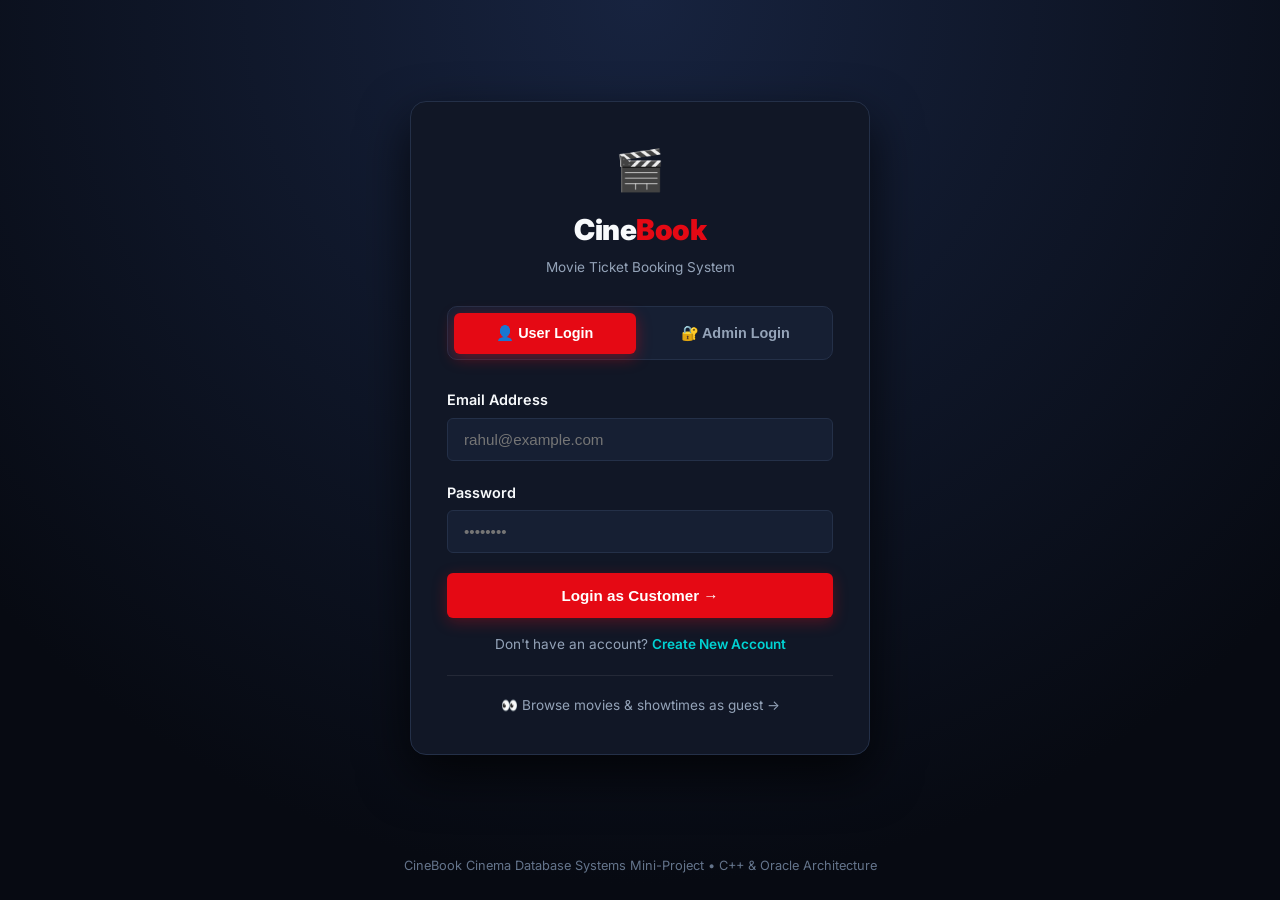
<file: frontend/index.html>
<!DOCTYPE html>
<html lang="en">
<head>
  <meta charset="UTF-8">
  <meta name="viewport" content="width=device-width, initial-scale=1.0">
  <title>CineBook — Movie Ticket Booking System</title>
  <link rel="stylesheet" href="css/style.css">
  <link rel="preconnect" href="https://fonts.googleapis.com">
  <link rel="preconnect" href="https://fonts.gstatic.com" crossorigin>
  <link href="https://fonts.googleapis.com/css2?family=Inter:wght@400;500;600;700;800;900&display=swap" rel="stylesheet">
</head>
<body>

  <!-- Navigation Bar -->
  <nav class="navbar">
    <a href="index.html" class="nav-brand">
      <span class="brand-icon">🎬</span> Cine<span>Book</span>
    </a>
    <ul class="nav-links">
      <li><a href="index.html" class="active">Home</a></li>
      <li><a href="movies.html">Movies</a></li>
      <li><a href="shows.html">Showtimes</a></li>
      <li><a href="my-bookings.html">My Bookings</a></li>
      <li><a href="admin.html" class="admin-link">⚙️ Admin</a></li>
    </ul>
  </nav>

  <!-- Main Container -->
  <main class="main-container">
    
    <!-- Hero Banner -->
    <section class="hero">
      <div class="hero-content">
        <span class="hero-tag">Now Showing in Theatres</span>
        <h1 class="hero-title">Experience Cinema Like Never Before</h1>
        <p class="hero-desc">
          Browse blockbuster movies, explore auditoriums with IMAX & Dolby Atmos, choose your preferred seats, and reserve tickets instantly.
        </p>
        <div class="hero-actions">
          <a href="shows.html" class="btn btn-primary">Book Now</a>
          <a href="movies.html" class="btn btn-secondary">Explore Movies</a>
        </div>
      </div>
    </section>

    <!-- Page Header & Filters -->
    <div class="page-header">
      <div>
        <h2 class="page-title">Featured Movies</h2>
        <p class="page-subtitle">Real-time movie catalog fetched from the database backend</p>
      </div>
      <div>
        <a href="movies.html" class="btn btn-secondary btn-sm">View All Movies →</a>
      </div>
    </div>

    <!-- Filter Bar -->
    <div class="filter-bar">
      <div class="search-box">
        <span class="search-icon">🔍</span>
        <input type="text" id="search-input" class="search-input" placeholder="Search by title, director, or cast...">
      </div>
      <select id="genre-filter" class="select-filter">
        <option value="">All Genres</option>
      </select>
      <select id="lang-filter" class="select-filter">
        <option value="">All Languages</option>
      </select>
    </div>

    <!-- Movies Grid -->
    <div id="movies-container" class="movie-grid">
      <!-- Injected dynamically by movies.js -->
    </div>

  </main>

  <!-- Movie Details Modal -->
  <div id="movie-modal" class="modal-overlay">
    <div class="modal-content">
      <button class="modal-close" onclick="closeModal('movie-modal')">&times;</button>
      <div id="movie-modal-body"></div>
    </div>
  </div>

  <!-- Footer -->
  <footer class="footer">
    <p><strong>CineBook</strong> — Database Systems Design Mini-Project.</p>
    <p style="margin-top: 0.35rem; font-size: 0.8rem; color: var(--text-dim);">
      Developed with C++ Backend & Oracle / Relational Database Architecture.
    </p>
  </footer>

  <script src="js/app.js"></script>
  <script src="js/movies.js"></script>
</body>
</html>
</file>
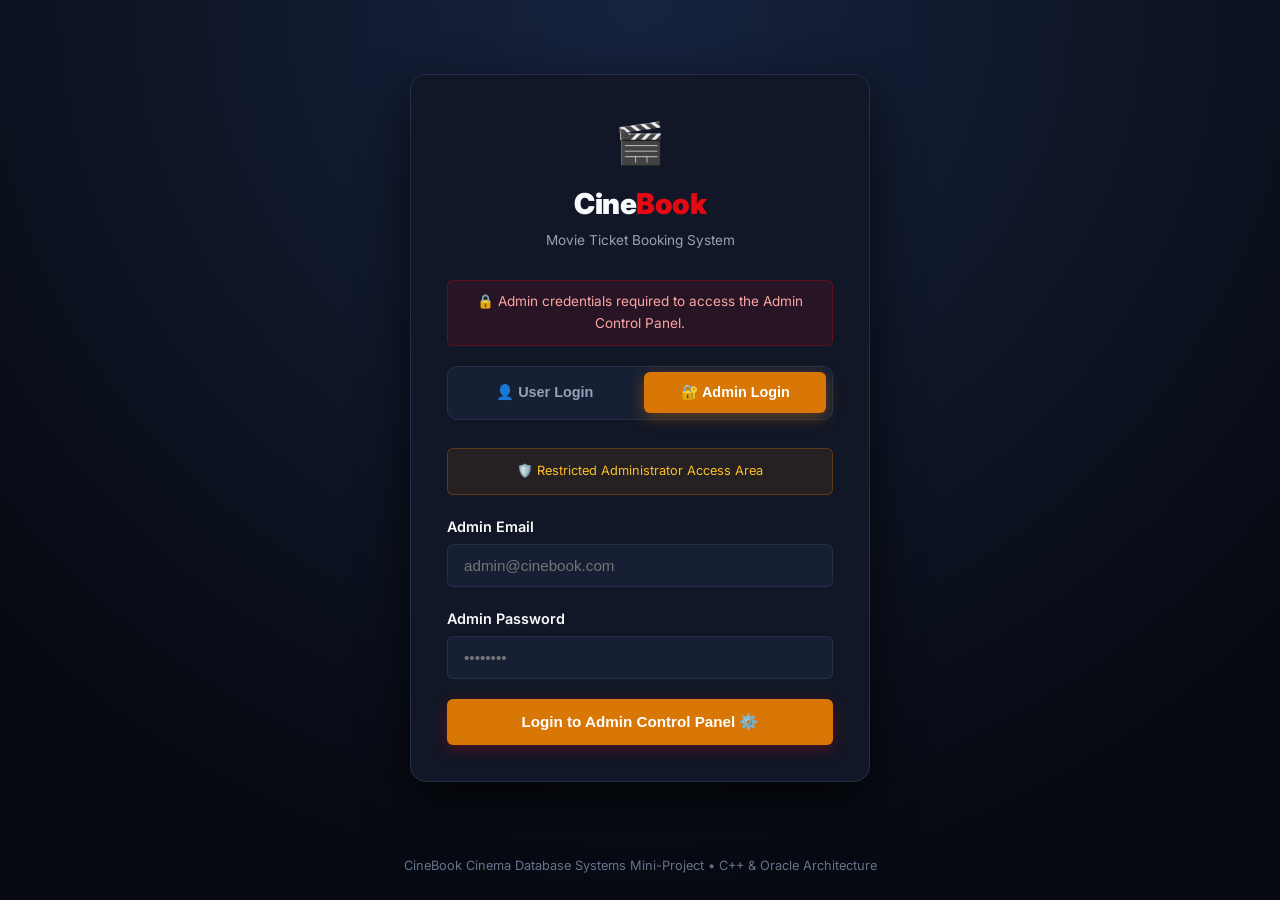
<file: frontend/admin.html>
<!DOCTYPE html>
<html lang="en">
<head>
  <meta charset="UTF-8">
  <meta name="viewport" content="width=device-width, initial-scale=1.0">
  <title>Admin Dashboard — CineBook</title>
  <link rel="stylesheet" href="css/style.css">
  <link rel="preconnect" href="https://fonts.googleapis.com">
  <link rel="preconnect" href="https://fonts.gstatic.com" crossorigin>
  <link href="https://fonts.googleapis.com/css2?family=Inter:wght@400;500;600;700;800;900&display=swap" rel="stylesheet">
  <style>
    .admin-nav-tabs {
      display: flex;
      gap: 0.5rem;
      border-bottom: 1px solid var(--border-color);
      margin-bottom: 2rem;
      overflow-x: auto;
    }
    .tab-btn {
      background: none;
      border: none;
      color: var(--text-muted);
      padding: 0.75rem 1.25rem;
      font-size: 0.95rem;
      font-weight: 600;
      cursor: pointer;
      border-bottom: 3px solid transparent;
      transition: var(--transition);
      white-space: nowrap;
    }
    .tab-btn:hover {
      color: var(--text-main);
    }
    .tab-btn.active {
      color: var(--accent-gold);
      border-bottom-color: var(--accent-gold);
    }
    .stats-grid {
      display: grid;
      grid-template-columns: repeat(auto-fit, minmax(200px, 1fr));
      gap: 1.25rem;
      margin-bottom: 2rem;
    }
    .stat-card {
      background: var(--bg-surface);
      border: 1px solid var(--border-color);
      border-radius: var(--radius-md);
      padding: 1.5rem;
    }
    .stat-val {
      font-size: 2rem;
      font-weight: 900;
      color: var(--accent-gold);
      margin-top: 0.25rem;
    }
    .stat-label {
      font-size: 0.85rem;
      color: var(--text-muted);
      text-transform: uppercase;
      letter-spacing: 0.5px;
    }
  </style>
</head>
<body>

  <!-- Navigation Bar -->
  <nav class="navbar">
    <a href="index.html" class="nav-brand">
      <span class="brand-icon">🎬</span> Cine<span>Book</span>
    </a>
    <ul class="nav-links">
      <li><a href="index.html">Home</a></li>
      <li><a href="movies.html">Movies</a></li>
      <li><a href="shows.html">Showtimes</a></li>
      <li><a href="my-bookings.html">My Bookings</a></li>
      <li><a href="admin.html" class="admin-link active">⚙️ Admin</a></li>
    </ul>
  </nav>

  <!-- Main Container -->
  <main class="main-container">

    <div class="page-header">
      <div>
        <h1 class="page-title">⚙️ Admin Control Panel</h1>
        <p class="page-subtitle">Manage user accounts, movie schedules, cancel bookings, and monitor cinema operations</p>
      </div>
      <div>
        <span style="font-size: 0.85rem; color: #22c55e; background: rgba(34, 197, 94, 0.1); border: 1px solid rgba(34, 197, 94, 0.3); padding: 0.35rem 0.75rem; border-radius: var(--radius-sm);">
          ✓ Authorized as System Administrator
        </span>
      </div>
    </div>

    <!-- Admin Navigation Tabs -->
    <div class="admin-nav-tabs">
      <button id="btn-tab-overview" class="tab-btn active" onclick="switchTab('overview')">📊 Overview</button>
      <button id="btn-tab-users" class="tab-btn" onclick="switchTab('users')">👥 User Accounts</button>
      <button id="btn-tab-movies" class="tab-btn" onclick="switchTab('movies')">🎬 Movies</button>
      <button id="btn-tab-theatres" class="tab-btn" onclick="switchTab('theatres')">🏛️ Theatres & Screens</button>
      <button id="btn-tab-shows" class="tab-btn" onclick="switchTab('shows')">🕒 Showtime Schedule</button>
      <button id="btn-tab-bookings" class="tab-btn" onclick="switchTab('bookings')">🎟️ Customer Bookings</button>
    </div>

    <!-- TAB 1: OVERVIEW -->
    <div id="tab-overview" class="admin-tab-content">
      <div class="stats-grid">
        <div class="stat-card">
          <div class="stat-label">Total Gross Revenue</div>
          <div id="stat-revenue" class="stat-val" style="color: #22c55e;">₹0.00</div>
        </div>
        <div class="stat-card">
          <div class="stat-label">Total Bookings</div>
          <div id="stat-bookings" class="stat-val">0</div>
        </div>
        <div class="stat-card">
          <div class="stat-label">Active Movies</div>
          <div id="stat-movies" class="stat-val">0</div>
        </div>
        <div class="stat-card">
          <div class="stat-label">Scheduled Shows</div>
          <div id="stat-shows" class="stat-val">0</div>
        </div>
        <div class="stat-card">
          <div class="stat-label">Cinemas & Theatres</div>
          <div id="stat-theatres" class="stat-val">0</div>
        </div>
      </div>

      <div class="card">
        <h3 style="margin-bottom: 1rem; font-size: 1.15rem;">📌 Mini-Project Architecture & Operations</h3>
        <p style="color: var(--text-muted); font-size: 0.95rem; line-height: 1.7; margin-bottom: 1rem;">
          Every modification in this admin console directly executes parameterized SQL operations on the database via the C++ backend:
        </p>
        <ul style="color: #cbd5e1; font-size: 0.9rem; margin-left: 1.5rem; line-height: 1.8;">
          <li><strong>Movies:</strong> Supports <code>INSERT</code>, <code>UPDATE</code>, and referential-safe <code>DELETE</code>.</li>
          <li><strong>Theatres & Screens:</strong> Creating a screen automatically generates a 25-seat auditorium grid in <code>SEATS</code>.</li>
          <li><strong>Shows:</strong> Checks for collision conflicts on the screen before performing <code>INSERT INTO SHOWS</code>.</li>
          <li><strong>Bookings:</strong> View live customer orders; canceling a booking invokes an atomic SQL transaction that updates <code>BOOKINGS</code> and releases all junction records in <code>BOOKING_SEATS</code>.</li>
        </ul>
      </div>
    </div>

    <!-- TAB: USER ACCOUNTS -->
    <div id="tab-users" class="admin-tab-content" style="display: none;">
      <div style="display: flex; justify-content: space-between; align-items: center; margin-bottom: 1.5rem;">
        <div>
          <h3>Registered Accounts</h3>
          <p style="color: var(--text-muted); font-size: 0.85rem;">View all user accounts, check their booking history, and manage access.</p>
        </div>
      </div>
      <div class="table-responsive">
        <table class="data-table">
          <thead>
            <tr>
              <th>ID</th>
              <th>Full Name</th>
              <th>Email Address</th>
              <th>Role</th>
              <th>Total Bookings</th>
              <th>Registered On</th>
              <th>Action</th>
            </tr>
          </thead>
          <tbody id="admin-users-tbody"></tbody>
        </table>
      </div>
    </div>

    <!-- TAB 2: MOVIES -->
    <div id="tab-movies" class="admin-tab-content" style="display: none;">
      <div style="display: flex; justify-content: space-between; align-items: center; margin-bottom: 1.5rem;">
        <h3>Movies in Database</h3>
        <button class="btn btn-primary btn-sm" onclick="openModal('modal-add-movie')">+ Add New Movie</button>
      </div>
      <div class="table-responsive">
        <table class="data-table">
          <thead>
            <tr>
              <th>ID</th>
              <th>Title</th>
              <th>Rating & Cert</th>
              <th>Duration</th>
              <th>Release Date</th>
              <th>Actions</th>
            </tr>
          </thead>
          <tbody id="admin-movies-tbody"></tbody>
        </table>
      </div>
    </div>

    <!-- TAB 3: THEATRES & SCREENS -->
    <div id="tab-theatres" class="admin-tab-content" style="display: none;">
      <div style="display: flex; justify-content: space-between; align-items: center; margin-bottom: 1.5rem;">
        <h3>Cinemas & Theatres</h3>
        <div style="display: flex; gap: 0.75rem;">
          <button class="btn btn-secondary btn-sm" onclick="openModal('modal-add-theatre')">+ Add Theatre</button>
          <button class="btn btn-primary btn-sm" onclick="openModal('modal-add-screen')">+ Add Screen</button>
        </div>
      </div>
      <div class="table-responsive" style="margin-bottom: 2rem;">
        <table class="data-table">
          <thead>
            <tr>
              <th>ID</th>
              <th>Theatre Name</th>
              <th>Location</th>
              <th>City</th>
            </tr>
          </thead>
          <tbody id="admin-theatres-tbody"></tbody>
        </table>
      </div>

      <h3 style="margin-bottom: 1rem;">Screens & Auditoriums</h3>
      <div class="table-responsive">
        <table class="data-table">
          <thead>
            <tr>
              <th>Screen ID</th>
              <th>Screen Name</th>
              <th>Theatre & City</th>
              <th>Seating Capacity</th>
            </tr>
          </thead>
          <tbody id="admin-screens-tbody"></tbody>
        </table>
      </div>
    </div>

    <!-- TAB 4: SHOWS -->
    <div id="tab-shows" class="admin-tab-content" style="display: none;">
      <div style="display: flex; justify-content: space-between; align-items: center; margin-bottom: 1.5rem;">
        <h3>Scheduled Shows</h3>
        <button class="btn btn-primary btn-sm" onclick="openModal('modal-add-show')">+ Schedule New Show</button>
      </div>
      <div class="table-responsive">
        <table class="data-table">
          <thead>
            <tr>
              <th>ID</th>
              <th>Movie</th>
              <th>Cinema & Screen</th>
              <th>Schedule</th>
              <th>Booked Seats</th>
              <th>Actions</th>
            </tr>
          </thead>
          <tbody id="admin-shows-tbody"></tbody>
        </table>
      </div>
    </div>

    <!-- TAB 5: BOOKINGS -->
    <div id="tab-bookings" class="admin-tab-content" style="display: none;">
      <div style="display: flex; justify-content: space-between; align-items: center; margin-bottom: 1.5rem;">
        <h3>All Customer Bookings</h3>
      </div>
      <div class="table-responsive">
        <table class="data-table">
          <thead>
            <tr>
              <th>Reference</th>
              <th>Customer</th>
              <th>Movie</th>
              <th>Cinema</th>
              <th>Schedule</th>
              <th>Amount</th>
              <th>Status</th>
              <th>Action</th>
            </tr>
          </thead>
          <tbody id="admin-bookings-tbody"></tbody>
        </table>
      </div>
    </div>

  </main>

  <!-- MODAL: ADD MOVIE -->
  <div id="modal-add-movie" class="modal-overlay">
    <div class="modal-content">
      <button class="modal-close" onclick="closeModal('modal-add-movie')">&times;</button>
      <h3 style="margin-bottom: 1.5rem;">Add New Movie to Database</h3>
      <form id="add-movie-form">
        <div class="form-group">
          <label class="form-label" for="movie-title">Title *</label>
          <input type="text" id="movie-title" class="form-control" required placeholder="e.g. Gladiator II">
        </div>
        <div class="form-row">
          <div class="form-group">
            <label class="form-label" for="movie-genre">Genre</label>
            <input type="text" id="movie-genre" class="form-control" placeholder="Action" required>
          </div>
          <div class="form-group">
            <label class="form-label" for="movie-lang">Language</label>
            <input type="text" id="movie-lang" class="form-control" placeholder="English" required>
          </div>
        </div>
        <div class="form-row">
          <div class="form-group">
            <label class="form-label" for="movie-duration">Duration (mins)</label>
            <input type="number" id="movie-duration" class="form-control" value="145" required>
          </div>
          <div class="form-group">
            <label class="form-label" for="movie-release">Release Date</label>
            <input type="date" id="movie-release" class="form-control" value="2026-05-15" required>
          </div>
        </div>
        <div class="form-row">
          <div class="form-group">
            <label class="form-label" for="movie-cert">Certificate</label>
            <select id="movie-cert" class="form-control">
              <option value="U">U (Universal)</option>
              <option value="UA" selected>UA (Parental Guidance)</option>
              <option value="A">A (Adults Only)</option>
            </select>
          </div>
          <div class="form-group">
            <label class="form-label" for="movie-rating">Rating (0-10)</label>
            <input type="number" step="0.1" id="movie-rating" class="form-control" value="8.0" min="0" max="10">
          </div>
        </div>
        <div class="form-group">
          <label class="form-label" for="movie-director">Director</label>
          <input type="text" id="movie-director" class="form-control" placeholder="Ridley Scott">
        </div>
        <div class="form-group">
          <label class="form-label" for="movie-cast">Cast Details</label>
          <input type="text" id="movie-cast" class="form-control" placeholder="Paul Mescal, Pedro Pascal, Denzel Washington">
        </div>
        <div class="form-group">
          <label class="form-label" for="movie-poster">Poster URL</label>
          <input type="url" id="movie-poster" class="form-control" value="https://images.unsplash.com/photo-1534447677768-be436bb09401?w=600">
        </div>
        <div class="form-group">
          <label class="form-label" for="movie-desc">Description</label>
          <textarea id="movie-desc" class="form-control" placeholder="Enter movie synopsis..."></textarea>
        </div>
        <div style="display: flex; justify-content: flex-end; gap: 1rem; margin-top: 1.5rem;">
          <button type="button" class="btn btn-secondary" onclick="closeModal('modal-add-movie')">Cancel</button>
          <button type="submit" class="btn btn-primary">Save Movie</button>
        </div>
      </form>
    </div>
  </div>

  <!-- MODAL: ADD THEATRE -->
  <div id="modal-add-theatre" class="modal-overlay">
    <div class="modal-content">
      <button class="modal-close" onclick="closeModal('modal-add-theatre')">&times;</button>
      <h3 style="margin-bottom: 1.5rem;">Add Theatre Location</h3>
      <form id="add-theatre-form">
        <div class="form-group">
          <label class="form-label" for="theatre-name">Theatre Name *</label>
          <input type="text" id="theatre-name" class="form-control" required placeholder="e.g. Cinepolis Nexus Mall">
        </div>
        <div class="form-group">
          <label class="form-label" for="theatre-location">Location / Area</label>
          <input type="text" id="theatre-location" class="form-control" placeholder="Whitefield">
        </div>
        <div class="form-group">
          <label class="form-label" for="theatre-city">City *</label>
          <input type="text" id="theatre-city" class="form-control" required placeholder="Bengaluru">
        </div>
        <div style="display: flex; justify-content: flex-end; gap: 1rem; margin-top: 1.5rem;">
          <button type="button" class="btn btn-secondary" onclick="closeModal('modal-add-theatre')">Cancel</button>
          <button type="submit" class="btn btn-primary">Save Theatre</button>
        </div>
      </form>
    </div>
  </div>

  <!-- MODAL: ADD SCREEN -->
  <div id="modal-add-screen" class="modal-overlay">
    <div class="modal-content">
      <button class="modal-close" onclick="closeModal('modal-add-screen')">&times;</button>
      <h3 style="margin-bottom: 1.5rem;">Add Screen to Theatre</h3>
      <form id="add-screen-form">
        <div class="form-group">
          <label class="form-label" for="screen-theatre-select">Select Theatre *</label>
          <select id="screen-theatre-select" class="form-control" required></select>
        </div>
        <div class="form-group">
          <label class="form-label" for="screen-name">Screen Name *</label>
          <input type="text" id="screen-name" class="form-control" required placeholder="e.g. Screen 4 (4DX)">
        </div>
        <div class="form-group">
          <label class="form-label" for="screen-seats">Total Seats</label>
          <input type="number" id="screen-seats" class="form-control" value="25" min="1" max="50">
          <small style="color: var(--text-dim); display: block; margin-top: 0.25rem;">
            Standard 25 seats (Rows A to E) with pricing will be automatically generated.
          </small>
        </div>
        <div style="display: flex; justify-content: flex-end; gap: 1rem; margin-top: 1.5rem;">
          <button type="button" class="btn btn-secondary" onclick="closeModal('modal-add-screen')">Cancel</button>
          <button type="submit" class="btn btn-primary">Save Screen</button>
        </div>
      </form>
    </div>
  </div>

  <!-- MODAL: ADD SHOW -->
  <div id="modal-add-show" class="modal-overlay">
    <div class="modal-content">
      <button class="modal-close" onclick="closeModal('modal-add-show')">&times;</button>
      <h3 style="margin-bottom: 1.5rem;">Schedule Showtime</h3>
      <form id="add-show-form">
        <div class="form-group">
          <label class="form-label" for="show-movie-select">Select Movie *</label>
          <select id="show-movie-select" class="form-control" required></select>
        </div>
        <div class="form-group">
          <label class="form-label" for="show-screen-select">Select Screen / Theatre *</label>
          <select id="show-screen-select" class="form-control" required></select>
        </div>
        <div class="form-row">
          <div class="form-group">
            <label class="form-label" for="show-date-input">Show Date *</label>
            <input type="date" id="show-date-input" class="form-control" required>
          </div>
          <div class="form-group">
            <label class="form-label" for="show-time-input">Show Time (HH:MM) *</label>
            <input type="text" id="show-time-input" class="form-control" placeholder="e.g. 19:30" required>
          </div>
        </div>
        <div style="display: flex; justify-content: flex-end; gap: 1rem; margin-top: 1.5rem;">
          <button type="button" class="btn btn-secondary" onclick="closeModal('modal-add-show')">Cancel</button>
          <button type="submit" class="btn btn-primary">Schedule Show</button>
        </div>
      </form>
    </div>
  </div>

  <!-- Footer -->
  <footer class="footer">
    <p><strong>CineBook</strong> — Database Systems Design Mini-Project.</p>
    <p style="margin-top: 0.35rem; font-size: 0.8rem; color: var(--text-dim);">
      C++ Backend • Oracle SQL Architecture
    </p>
  </footer>

  <script src="js/app.js"></script>
  <script src="js/admin.js"></script>
</body>
</html>
</file>
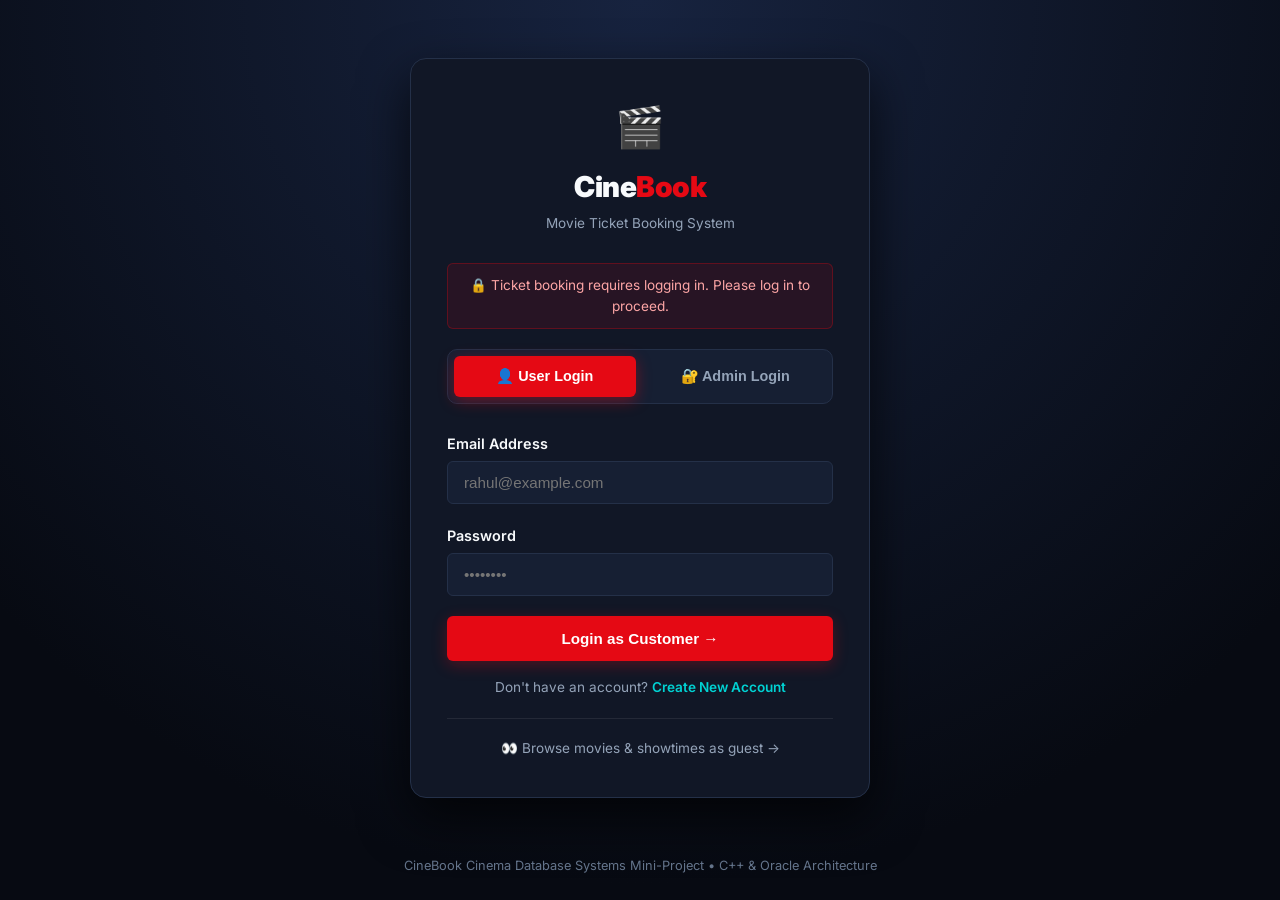
<file: frontend/booking.html>
<!DOCTYPE html>
<html lang="en">
<head>
  <meta charset="UTF-8">
  <meta name="viewport" content="width=device-width, initial-scale=1.0">
  <title>Booking & Payment — CineBook</title>
  <link rel="stylesheet" href="css/style.css">
  <link rel="preconnect" href="https://fonts.googleapis.com">
  <link rel="preconnect" href="https://fonts.gstatic.com" crossorigin>
  <link href="https://fonts.googleapis.com/css2?family=Inter:wght@400;500;600;700;800;900&display=swap" rel="stylesheet">
</head>
<body>

  <!-- Navigation Bar -->
  <nav class="navbar">
    <a href="index.html" class="nav-brand">
      <span class="brand-icon">🎬</span> Cine<span>Book</span>
    </a>
    <ul class="nav-links">
      <li><a href="index.html">Home</a></li>
      <li><a href="movies.html">Movies</a></li>
      <li><a href="shows.html">Showtimes</a></li>
      <li><a href="my-bookings.html">My Bookings</a></li>
      <li><a href="admin.html" class="admin-link">⚙️ Admin</a></li>
    </ul>
  </nav>

  <!-- Main Container -->
  <main class="main-container">

    <!-- Active Checkout Section -->
    <div id="checkout-section">
      <div class="page-header">
        <div>
          <h1 class="page-title">💳 Complete Your Reservation</h1>
          <p class="page-subtitle">Enter customer details and confirm booking with simulated instant payment</p>
        </div>
      </div>

      <div style="display: grid; grid-template-columns: repeat(auto-fit, minmax(320px, 1fr)); gap: 2rem;">
        
        <!-- Left: Customer Form & Payment -->
        <div>
          <div class="card">
            <h3 style="margin-bottom: 1.25rem; font-size: 1.2rem;">👤 Customer Information</h3>
            <form id="booking-form">
              <div class="form-group">
                <label class="form-label" for="cust-name">Full Name *</label>
                <input type="text" id="cust-name" class="form-control" placeholder="e.g. Srijith S D" required>
              </div>

              <div class="form-row">
                <div class="form-group">
                  <label class="form-label" for="cust-email">Email Address *</label>
                  <input type="email" id="cust-email" class="form-control" placeholder="srijith@example.com" required>
                </div>
                <div class="form-group">
                  <label class="form-label" for="cust-phone">Mobile Number</label>
                  <input type="tel" id="cust-phone" class="form-control" placeholder="+91 98765 43210">
                </div>
              </div>

              <!-- Payment Simulation Notice -->
              <div style="background: rgba(245, 197, 24, 0.1); border: 1px solid rgba(245, 197, 24, 0.3); border-radius: var(--radius-sm); padding: 1rem; margin: 1.5rem 0;">
                <div style="display: flex; gap: 0.6rem; align-items: flex-start;">
                  <span style="font-size: 1.2rem;">⚡</span>
                  <div>
                    <strong style="color: var(--accent-gold); font-size: 0.9rem;">College Demonstration Mode:</strong>
                    <p style="font-size: 0.85rem; color: #cbd5e1; margin-top: 0.2rem;">
                      No real card or bank details required. The C++ backend simulates instantaneous gateway approval, saves the transaction, and marks payment as <strong>SUCCESS</strong>.
                    </p>
                  </div>
                </div>
              </div>

              <!-- Payment Methods Visual -->
              <div class="form-group">
                <label class="form-label">Simulated Payment Method</label>
                <div style="display: flex; gap: 0.75rem; flex-wrap: wrap;">
                  <label style="background: var(--bg-card); border: 1px solid var(--accent-red); padding: 0.65rem 1rem; border-radius: var(--radius-sm); font-size: 0.85rem; cursor: pointer; display: flex; align-items: center; gap: 0.5rem;">
                    <input type="radio" name="pay_mode" checked> UPI / QR (Instant)
                  </label>
                  <label style="background: var(--bg-card); border: 1px solid var(--border-color); padding: 0.65rem 1rem; border-radius: var(--radius-sm); font-size: 0.85rem; cursor: pointer; display: flex; align-items: center; gap: 0.5rem;">
                    <input type="radio" name="pay_mode"> Credit/Debit Card
                  </label>
                  <label style="background: var(--bg-card); border: 1px solid var(--border-color); padding: 0.65rem 1rem; border-radius: var(--radius-sm); font-size: 0.85rem; cursor: pointer; display: flex; align-items: center; gap: 0.5rem;">
                    <input type="radio" name="pay_mode"> Net Banking
                  </label>
                </div>
              </div>

              <div style="margin-top: 1.5rem;">
                <button type="submit" id="pay-btn" class="btn btn-primary btn-block" style="padding: 0.9rem;">
                  Confirm Booking & Simulate Payment
                </button>
              </div>
            </form>
          </div>
        </div>

        <!-- Right: Order Summary -->
        <div>
          <div class="card">
            <h3 style="margin-bottom: 1.25rem; font-size: 1.2rem;">🎟️ Order Summary</h3>
            <div id="order-summary-content">
              <!-- Injected by booking.js -->
            </div>
            <div style="font-size: 0.8rem; color: var(--text-dim); text-align: center;">
              Tickets are permanently recorded into the database upon confirmation.
            </div>
          </div>
        </div>

      </div>
    </div>

    <!-- Confirmation Section (Revealed after payment) -->
    <div id="success-section" style="display: none;">
      <!-- Injected by booking.js -->
    </div>

  </main>

  <!-- Footer -->
  <footer class="footer">
    <p><strong>CineBook</strong> — Database Systems Design Mini-Project.</p>
    <p style="margin-top: 0.35rem; font-size: 0.8rem; color: var(--text-dim);">
      C++ Backend • Oracle SQL Architecture
    </p>
  </footer>

  <script src="js/app.js"></script>
  <script src="js/booking.js"></script>
</body>
</html>
</file>
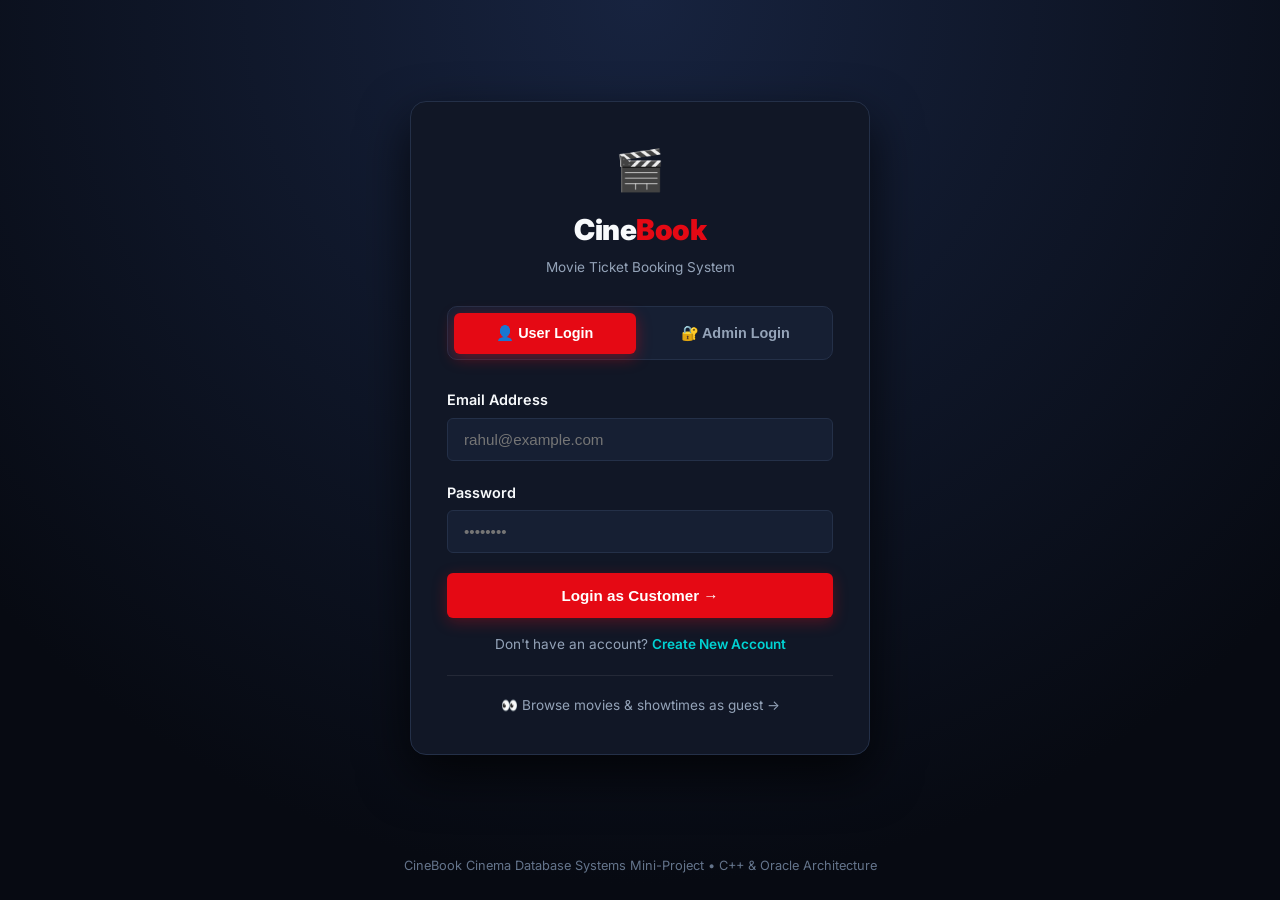
<file: frontend/login.html>
<!DOCTYPE html>
<html lang="en">
<head>
  <meta charset="UTF-8">
  <meta name="viewport" content="width=device-width, initial-scale=1.0">
  <title>Login & Access Portal — CineBook</title>
  <link rel="stylesheet" href="css/style.css">
  <link rel="preconnect" href="https://fonts.googleapis.com">
  <link rel="preconnect" href="https://fonts.gstatic.com" crossorigin>
  <link href="https://fonts.googleapis.com/css2?family=Inter:wght@400;500;600;700;800;900&display=swap" rel="stylesheet">
  <style>
    body {
      background: radial-gradient(circle at top center, #17233f 0%, #070a12 80%);
      min-height: 100vh;
      display: flex;
      flex-direction: column;
      justify-content: center;
      align-items: center;
      padding: 1.5rem;
    }
    .portal-box {
      width: 100%;
      max-width: 460px;
      background: var(--bg-surface);
      border: 1px solid var(--border-color);
      border-radius: var(--radius-lg);
      box-shadow: 0 20px 50px rgba(0, 0, 0, 0.7);
      padding: 2.25rem;
      margin: auto;
    }
    .portal-logo {
      text-align: center;
      margin-bottom: 1.75rem;
    }
    .portal-logo .brand-icon {
      font-size: 2.5rem;
      display: block;
      margin-bottom: 0.35rem;
    }
    .portal-logo h1 {
      font-size: 1.8rem;
      font-weight: 900;
      letter-spacing: -0.5px;
    }
    .portal-logo h1 span {
      color: var(--accent-red);
    }
    .portal-logo p {
      color: var(--text-muted);
      font-size: 0.85rem;
      margin-top: 0.2rem;
    }
    .role-toggle {
      display: grid;
      grid-template-columns: 1fr 1fr;
      gap: 0.5rem;
      background: var(--bg-card);
      padding: 0.35rem;
      border-radius: var(--radius-md);
      margin-bottom: 1.75rem;
      border: 1px solid var(--border-color);
    }
    .role-btn {
      background: none;
      border: none;
      color: var(--text-muted);
      padding: 0.75rem 0.5rem;
      border-radius: var(--radius-sm);
      font-weight: 700;
      font-size: 0.9rem;
      cursor: pointer;
      transition: var(--transition);
      display: flex;
      align-items: center;
      justify-content: center;
      gap: 0.4rem;
    }
    .role-btn.active {
      background: var(--accent-red);
      color: white;
      box-shadow: 0 4px 15px rgba(229, 9, 20, 0.4);
    }
    .role-btn.admin-active {
      background: #d97706 !important;
      color: white !important;
      box-shadow: 0 4px 15px rgba(217, 119, 6, 0.4) !important;
    }
    .quick-box {
      margin-top: 1.5rem;
      padding-top: 1.25rem;
      border-top: 1px solid var(--border-light);
    }
    .quick-title {
      font-size: 0.75rem;
      text-transform: uppercase;
      letter-spacing: 0.5px;
      color: var(--text-dim);
      margin-bottom: 0.65rem;
      text-align: center;
    }
    .quick-btn {
      width: 100%;
      background: rgba(255, 255, 255, 0.04);
      border: 1px dashed var(--border-color);
      color: var(--text-main);
      padding: 0.6rem;
      border-radius: var(--radius-sm);
      font-size: 0.8rem;
      cursor: pointer;
      margin-bottom: 0.5rem;
      transition: var(--transition);
      text-align: left;
      display: flex;
      justify-content: space-between;
      align-items: center;
    }
    .quick-btn:hover {
      background: rgba(255, 255, 255, 0.09);
      border-color: var(--text-dim);
    }
    .notice-bar {
      background: rgba(229, 9, 20, 0.1);
      border: 1px solid rgba(229, 9, 20, 0.3);
      border-radius: var(--radius-sm);
      padding: 0.65rem 0.85rem;
      font-size: 0.85rem;
      color: #fca5a5;
      margin-bottom: 1.25rem;
      display: none;
      text-align: center;
    }
  </style>
</head>
<body>

  <div class="portal-box">
    
    <!-- CineBook Logo -->
    <div class="portal-logo">
      <span class="brand-icon">🎬</span>
      <h1>Cine<span>Book</span></h1>
      <p>Movie Ticket Booking System</p>
    </div>

    <!-- Alert / Notice Bar (If redirected) -->
    <div id="portal-notice" class="notice-bar"></div>

    <!-- Role Switch Toggle -->
    <div class="role-toggle">
      <button id="btn-user-mode" class="role-btn active" onclick="setLoginMode('user')">
        👤 User Login
      </button>
      <button id="btn-admin-mode" class="role-btn" onclick="setLoginMode('admin')">
        🔐 Admin Login
      </button>
    </div>

    <!-- USER FORM SECTION -->
    <div id="section-user">
      
      <!-- Login Form -->
      <form id="form-user-login">
        <div class="form-group">
          <label class="form-label" for="user-email">Email Address</label>
          <input type="email" id="user-email" class="form-control" placeholder="rahul@example.com" required>
        </div>
        <div class="form-group">
          <label class="form-label" for="user-password">Password</label>
          <input type="password" id="user-password" class="form-control" placeholder="••••••••" required>
        </div>
        <button type="submit" id="btn-submit-user" class="btn btn-primary btn-block" style="padding: 0.85rem;">
          Login as Customer →
        </button>
      </form>

      <!-- Toggle to Sign Up -->
      <div style="text-align: center; margin-top: 1rem; font-size: 0.85rem; color: var(--text-muted);">
        Don't have an account? 
        <a href="javascript:void(0)" onclick="toggleSignUp(true)" style="color: var(--accent-cyan); font-weight: 600; text-decoration: none;">
          Create New Account
        </a>
      </div>

      <!-- Sign Up Form (Hidden by default) -->
      <form id="form-user-register" style="display: none; margin-top: 1rem;">
        <div class="form-group">
          <label class="form-label" for="reg-name">Full Name</label>
          <input type="text" id="reg-name" class="form-control" placeholder="e.g. Srijith S D" required>
        </div>
        <div class="form-group">
          <label class="form-label" for="reg-email">Email Address</label>
          <input type="email" id="reg-email" class="form-control" placeholder="srijith@example.com" required>
        </div>
        <div class="form-group">
          <label class="form-label" for="reg-password">Password (min 4 characters)</label>
          <input type="password" id="reg-password" class="form-control" placeholder="••••••••" required minlength="4">
        </div>
        <button type="submit" id="btn-submit-reg" class="btn btn-primary btn-block" style="padding: 0.85rem; background: #0284c7;">
          Sign Up & Start Booking →
        </button>
        <div style="text-align: center; margin-top: 0.75rem; font-size: 0.85rem;">
          <a href="javascript:void(0)" onclick="toggleSignUp(false)" style="color: var(--text-muted); text-decoration: none;">
            ← Back to Customer Login
          </a>
        </div>
      </form>

      <!-- Guest Browse Option -->
      <div style="text-align: center; margin-top: 1.25rem; padding-top: 1rem; border-top: 1px solid var(--border-light);">
        <a href="index.html" onclick="sessionStorage.setItem('cinebook_guest_browse', '1')" style="color: var(--text-muted); font-size: 0.85rem; text-decoration: none; display: inline-flex; align-items: center; gap: 0.4rem;">
          👀 Browse movies & showtimes as guest →
        </a>
      </div>

    </div>

    <!-- ADMIN FORM SECTION -->
    <div id="section-admin" style="display: none;">
      
      <div style="background: rgba(217, 119, 6, 0.1); border: 1px solid rgba(217, 119, 6, 0.3); border-radius: var(--radius-sm); padding: 0.75rem; font-size: 0.8rem; color: #fbbf24; margin-bottom: 1.25rem; text-align: center;">
        🛡️ Restricted Administrator Access Area
      </div>

      <form id="form-admin-login">
        <div class="form-group">
          <label class="form-label" for="admin-email">Admin Email</label>
          <input type="email" id="admin-email" class="form-control" placeholder="admin@cinebook.com" required>
        </div>
        <div class="form-group">
          <label class="form-label" for="admin-password">Admin Password</label>
          <input type="password" id="admin-password" class="form-control" placeholder="••••••••" required>
        </div>
        <button type="submit" id="btn-submit-admin" class="btn btn-primary btn-block" style="padding: 0.85rem; background: #d97706;">
          Login to Admin Control Panel ⚙️
        </button>
      </form>

    </div>

  </div>

  <div style="margin-top: 1.5rem; text-align: center; font-size: 0.8rem; color: var(--text-dim);">
    CineBook Cinema Database Systems Mini-Project • C++ & Oracle Architecture
  </div>

  <script src="js/app.js"></script>
  <script>
    let currentMode = 'user';

    function setLoginMode(mode) {
      currentMode = mode;
      const userBtn = document.getElementById('btn-user-mode');
      const adminBtn = document.getElementById('btn-admin-mode');
      const userSec = document.getElementById('section-user');
      const adminSec = document.getElementById('section-admin');

      if (mode === 'admin') {
        userBtn.classList.remove('active');
        adminBtn.classList.add('role-btn', 'admin-active');
        userSec.style.display = 'none';
        adminSec.style.display = 'block';
      } else {
        adminBtn.classList.remove('role-btn', 'admin-active');
        userBtn.classList.add('active');
        userSec.style.display = 'block';
        adminSec.style.display = 'none';
      }
    }

    function toggleSignUp(show) {
      document.getElementById('form-user-login').style.display = show ? 'none' : 'block';
      document.getElementById('form-user-register').style.display = show ? 'block' : 'none';
    }

    async function submitLogin(email, password, role) {
      try {
        const res = await fetch(`${API_BASE}/api/auth/login`, {
          method: 'POST',
          headers: { 'Content-Type': 'application/json' },
          body: JSON.stringify({ email, password, role })
        });
        const data = await res.json();

        if (!res.ok) {
          throw new Error(data.error || 'Login failed. Please check credentials.');
        }

        // Store user in storage
        localStorage.setItem('cinebook_user', JSON.stringify(data.user));
        if (data.user.role === 'admin' && data.user.admin_token) {
          sessionStorage.setItem('cinebook_admin_token', data.user.admin_token);
        }

        showToast(`Login successful! Welcome, ${data.user.username}.`, 'success');

        const params = new URLSearchParams(window.location.search);
        const redirect = params.get('redirect');

        setTimeout(() => {
          if (data.user.role === 'admin') {
            window.location.href = 'admin.html';
          } else if (redirect) {
            window.location.href = redirect;
          } else {
            window.location.href = 'index.html';
          }
        }, 600);

      } catch (err) {
        showToast(err.message, 'error');
      }
    }

    document.addEventListener('DOMContentLoaded', () => {
      // Check query params for messages or preset mode
      const params = new URLSearchParams(window.location.search);
      const mode = params.get('mode');
      const msg = params.get('msg');

      if (mode === 'admin') {
        setLoginMode('admin');
      }

      const notice = document.getElementById('portal-notice');
      if (msg === 'login_required') {
        notice.textContent = '🔒 Ticket booking requires logging in. Please log in to proceed.';
        notice.style.display = 'block';
      } else if (msg === 'admin_required') {
        notice.textContent = '🔒 Admin credentials required to access the Admin Control Panel.';
        notice.style.display = 'block';
      }

      // User Login Form Submit
      document.getElementById('form-user-login').addEventListener('submit', (e) => {
        e.preventDefault();
        const email = document.getElementById('user-email').value.trim();
        const pass = document.getElementById('user-password').value;
        submitLogin(email, pass, 'user');
      });

      // User Register Form Submit
      document.getElementById('form-user-register').addEventListener('submit', async (e) => {
        e.preventDefault();
        const username = document.getElementById('reg-name').value.trim();
        const email = document.getElementById('reg-email').value.trim();
        const password = document.getElementById('reg-password').value;

        try {
          const res = await fetch(`${API_BASE}/api/auth/register`, {
            method: 'POST',
            headers: { 'Content-Type': 'application/json' },
            body: JSON.stringify({ username, email, password })
          });
          const data = await res.json();
          if (!res.ok) throw new Error(data.error || 'Registration failed.');

          localStorage.setItem('cinebook_user', JSON.stringify(data.user));
          showToast(`Account created! Welcome, ${data.user.username}.`, 'success');
          setTimeout(() => window.location.href = 'index.html', 600);
        } catch (err) {
          showToast(err.message, 'error');
        }
      });

      // Admin Login Form Submit
      document.getElementById('form-admin-login').addEventListener('submit', (e) => {
        e.preventDefault();
        const email = document.getElementById('admin-email').value.trim();
        const pass = document.getElementById('admin-password').value;
        submitLogin(email, pass, 'admin');
      });
    });
  </script>
</body>
</html>
</file>
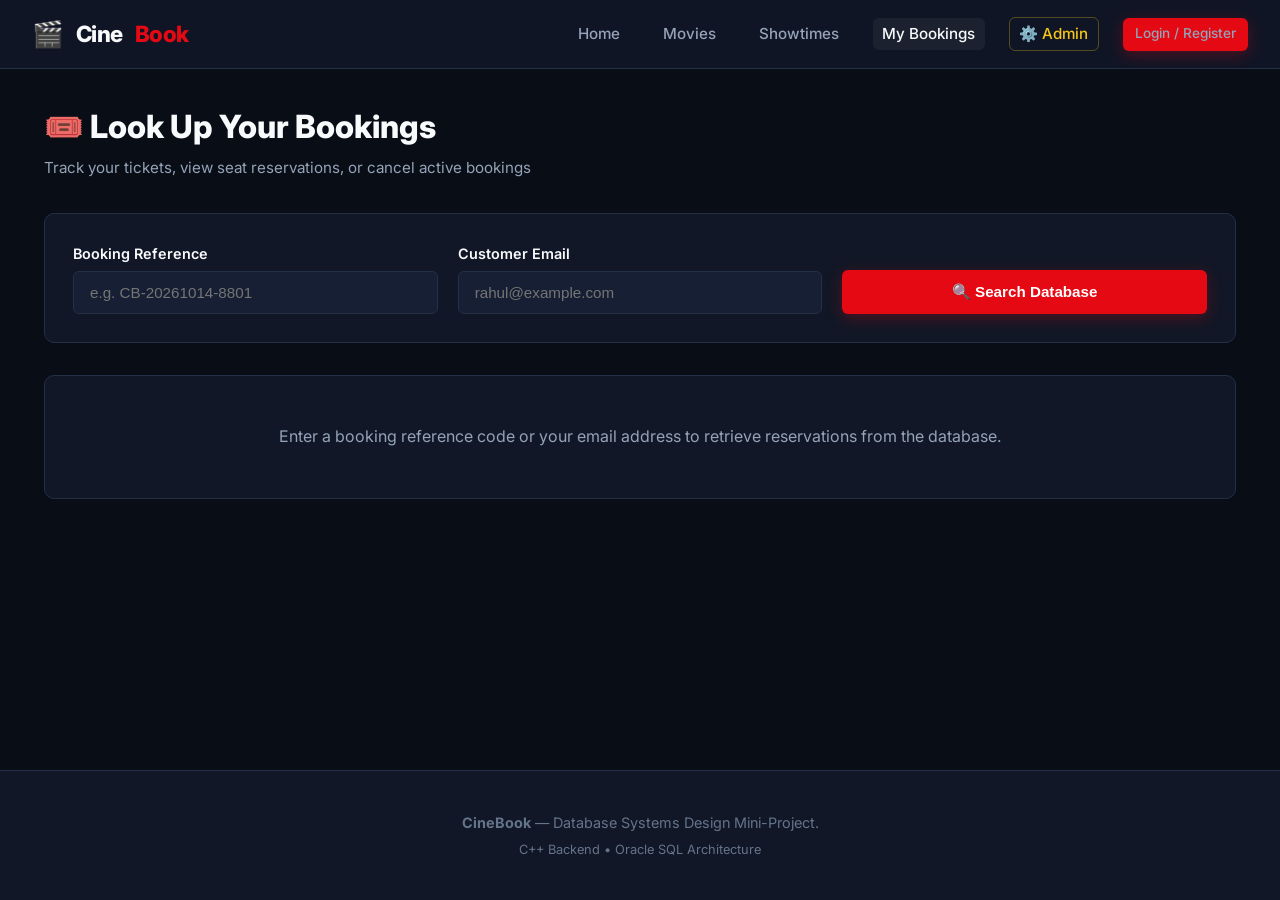
<file: frontend/my-bookings.html>
<!DOCTYPE html>
<html lang="en">
<head>
  <meta charset="UTF-8">
  <meta name="viewport" content="width=device-width, initial-scale=1.0">
  <title>My Bookings — CineBook</title>
  <link rel="stylesheet" href="css/style.css">
  <link rel="preconnect" href="https://fonts.googleapis.com">
  <link rel="preconnect" href="https://fonts.gstatic.com" crossorigin>
  <link href="https://fonts.googleapis.com/css2?family=Inter:wght@400;500;600;700;800;900&display=swap" rel="stylesheet">
</head>
<body>

  <!-- Navigation Bar -->
  <nav class="navbar">
    <a href="index.html" class="nav-brand">
      <span class="brand-icon">🎬</span> Cine<span>Book</span>
    </a>
    <ul class="nav-links">
      <li><a href="index.html">Home</a></li>
      <li><a href="movies.html">Movies</a></li>
      <li><a href="shows.html">Showtimes</a></li>
      <li><a href="my-bookings.html" class="active">My Bookings</a></li>
      <li><a href="admin.html" class="admin-link">⚙️ Admin</a></li>
    </ul>
  </nav>

  <!-- Main Container -->
  <main class="main-container">

    <div class="page-header">
      <div>
        <h1 class="page-title">🎟️ Look Up Your Bookings</h1>
        <p class="page-subtitle">Track your tickets, view seat reservations, or cancel active bookings</p>
      </div>
    </div>

    <!-- Search Form -->
    <div class="card" style="margin-bottom: 2rem;">
      <form id="search-booking-form">
        <div class="form-row">
          <div class="form-group" style="margin-bottom: 0;">
            <label class="form-label" for="search-ref">Booking Reference</label>
            <input type="text" id="search-ref" class="form-control" placeholder="e.g. CB-20261014-8801">
          </div>
          <div class="form-group" style="margin-bottom: 0;">
            <label class="form-label" for="search-email">Customer Email</label>
            <input type="email" id="search-email" class="form-control" placeholder="rahul@example.com">
          </div>
          <div style="display: flex; align-items: flex-end;">
            <button type="submit" class="btn btn-primary" style="height: 44px; width: 100%;">
              🔍 Search Database
            </button>
          </div>
        </div>
      </form>
    </div>

    <!-- Results Container -->
    <div id="bookings-results">
      <div class="card" style="text-align: center; padding: 3rem; color: var(--text-muted);">
        Enter a booking reference code or your email address to retrieve reservations from the database.
      </div>
    </div>

  </main>

  <!-- Footer -->
  <footer class="footer">
    <p><strong>CineBook</strong> — Database Systems Design Mini-Project.</p>
    <p style="margin-top: 0.35rem; font-size: 0.8rem; color: var(--text-dim);">
      C++ Backend • Oracle SQL Architecture
    </p>
  </footer>

  <script src="js/app.js"></script>
  <script src="js/my-bookings.js"></script>
</body>
</html>
</file>
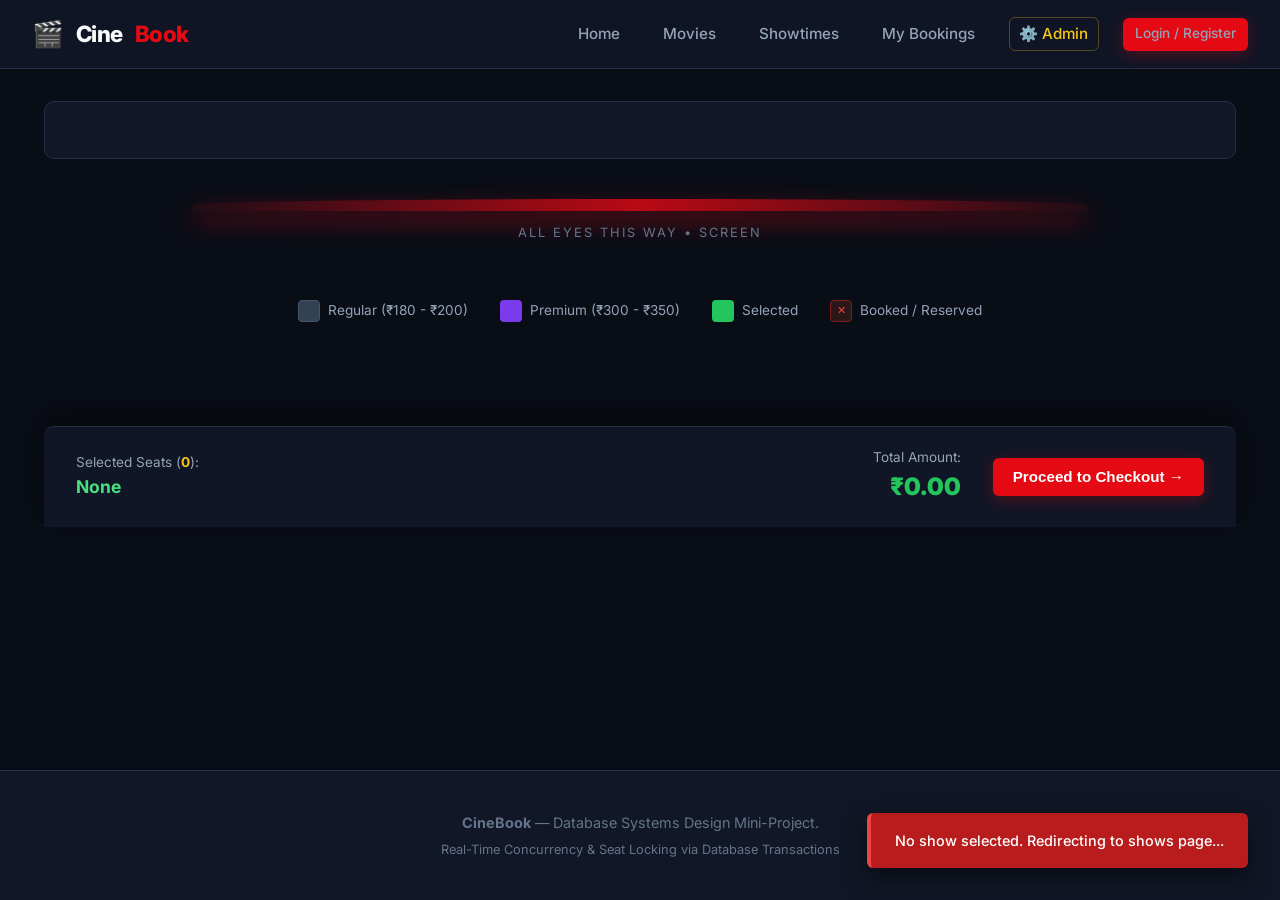
<file: frontend/seats.html>
<!DOCTYPE html>
<html lang="en">
<head>
  <meta charset="UTF-8">
  <meta name="viewport" content="width=device-width, initial-scale=1.0">
  <title>Select Seats — CineBook</title>
  <link rel="stylesheet" href="css/style.css">
  <link rel="preconnect" href="https://fonts.googleapis.com">
  <link rel="preconnect" href="https://fonts.gstatic.com" crossorigin>
  <link href="https://fonts.googleapis.com/css2?family=Inter:wght@400;500;600;700;800;900&display=swap" rel="stylesheet">
</head>
<body>

  <!-- Navigation Bar -->
  <nav class="navbar">
    <a href="index.html" class="nav-brand">
      <span class="brand-icon">🎬</span> Cine<span>Book</span>
    </a>
    <ul class="nav-links">
      <li><a href="index.html">Home</a></li>
      <li><a href="movies.html">Movies</a></li>
      <li><a href="shows.html">Showtimes</a></li>
      <li><a href="my-bookings.html">My Bookings</a></li>
      <li><a href="admin.html" class="admin-link">⚙️ Admin</a></li>
    </ul>
  </nav>

  <!-- Main Container -->
  <main class="main-container" id="seat-page-container">
    
    <!-- Show Header Info -->
    <div class="card" id="show-header-info" style="margin-bottom: 2rem;">
      <!-- Injected by seats.js -->
    </div>

    <!-- Cinema Screen Bar -->
    <div class="screen-visual-container">
      <div class="cinema-screen"></div>
      <div class="screen-label">ALL EYES THIS WAY • SCREEN</div>
    </div>

    <!-- Seat Legend -->
    <div class="seat-legend">
      <div class="legend-item">
        <div class="legend-box legend-available"></div>
        <span>Regular (₹180 - ₹200)</span>
      </div>
      <div class="legend-item">
        <div class="legend-box legend-premium"></div>
        <span>Premium (₹300 - ₹350)</span>
      </div>
      <div class="legend-item">
        <div class="legend-box legend-selected"></div>
        <span>Selected</span>
      </div>
      <div class="legend-item">
        <div class="legend-box legend-booked"></div>
        <span>Booked / Reserved</span>
      </div>
    </div>

    <!-- Seat Grid -->
    <div id="seats-grid" class="seat-grid-wrapper">
      <!-- Injected by seats.js -->
    </div>

    <!-- Bottom Sticky Booking Summary Bar -->
    <div class="booking-summary-bar">
      <div>
        <div style="font-size: 0.85rem; color: var(--text-muted);">
          Selected Seats (<span id="selected-count" style="font-weight: 700; color: var(--accent-gold);">0</span>):
        </div>
        <div id="selected-seats-list" style="font-weight: 700; color: #4ade80; font-size: 1.1rem;">
          None
        </div>
      </div>
      <div style="display: flex; align-items: center; gap: 2rem;">
        <div style="text-align: right;">
          <div style="font-size: 0.85rem; color: var(--text-muted);">Total Amount:</div>
          <div id="total-price" style="font-size: 1.5rem; font-weight: 900; color: #22c55e;">
            ₹0.00
          </div>
        </div>
        <button id="proceed-btn" class="btn btn-primary" disabled>
          Proceed to Checkout →
        </button>
      </div>
    </div>

  </main>

  <!-- Footer -->
  <footer class="footer">
    <p><strong>CineBook</strong> — Database Systems Design Mini-Project.</p>
    <p style="margin-top: 0.35rem; font-size: 0.8rem; color: var(--text-dim);">
      Real-Time Concurrency & Seat Locking via Database Transactions
    </p>
  </footer>

  <script src="js/app.js"></script>
  <script src="js/seats.js"></script>
</body>
</html>
</file>
<file: frontend/css/style.css>
/* ============================================================================
   CineBook - Movie Ticket Booking System
   Design: Modern Cinema Dark Theme
   ============================================================================ */

:root {
  --bg-main: #090d16;
  --bg-surface: #111726;
  --bg-card: #161f33;
  --bg-card-hover: #1c2740;
  --accent-red: #e50914;
  --accent-red-hover: #ff1f2d;
  --accent-glow: rgba(229, 9, 20, 0.4);
  --accent-gold: #f5c518;
  --accent-cyan: #00d2d3;
  --text-main: #f8fafc;
  --text-muted: #94a3b8;
  --text-dim: #64748b;
  --border-color: #243048;
  --border-light: rgba(255, 255, 255, 0.08);
  --seat-available: #334155;
  --seat-available-border: #475569;
  --seat-premium: #7c3aed;
  --seat-selected: #22c55e;
  --seat-booked: #dc2626;
  --radius-sm: 6px;
  --radius-md: 10px;
  --radius-lg: 16px;
  --shadow-card: 0 10px 25px -5px rgba(0, 0, 0, 0.5), 0 8px 10px -6px rgba(0, 0, 0, 0.5);
  --shadow-glow: 0 0 20px var(--accent-glow);
  --transition: all 0.25s cubic-bezier(0.4, 0, 0.2, 1);
  --font-sans: 'Inter', -apple-system, BlinkMacSystemFont, "Segoe UI", Roboto, sans-serif;
}

* {
  margin: 0;
  padding: 0;
  box-sizing: border-box;
}

body {
  background-color: var(--bg-main);
  color: var(--text-main);
  font-family: var(--font-sans);
  line-height: 1.6;
  min-height: 100vh;
  display: flex;
  flex-direction: column;
}

/* ----------------------------------------------------------------------------
   Navbar
   ---------------------------------------------------------------------------- */
.navbar {
  position: sticky;
  top: 0;
  z-index: 1000;
  background: rgba(17, 23, 38, 0.95);
  backdrop-filter: blur(12px);
  border-bottom: 1px solid var(--border-color);
  padding: 0.85rem 2rem;
  display: flex;
  justify-content: space-between;
  align-items: center;
}

.nav-brand {
  display: flex;
  align-items: center;
  gap: 0.75rem;
  text-decoration: none;
  color: var(--text-main);
  font-size: 1.4rem;
  font-weight: 800;
  letter-spacing: -0.5px;
}

.brand-icon {
  color: var(--accent-red);
  font-size: 1.6rem;
}

.nav-brand span {
  color: var(--accent-red);
}

.nav-links {
  display: flex;
  align-items: center;
  gap: 1.5rem;
  list-style: none;
}

.nav-links a {
  text-decoration: none;
  color: var(--text-muted);
  font-weight: 500;
  font-size: 0.95rem;
  transition: var(--transition);
  padding: 0.4rem 0.6rem;
  border-radius: var(--radius-sm);
}

.nav-links a:hover,
.nav-links a.active {
  color: var(--text-main);
  background: rgba(255, 255, 255, 0.05);
}

.nav-links a.admin-link {
  color: var(--accent-gold);
  border: 1px solid rgba(245, 197, 24, 0.3);
}

.nav-links a.admin-link:hover {
  background: rgba(245, 197, 24, 0.1);
}

.db-badge {
  display: none !important;
}

/* ----------------------------------------------------------------------------
   Common Containers & Layout
   ---------------------------------------------------------------------------- */
.main-container {
  max-width: 1240px;
  margin: 0 auto;
  padding: 2rem 1.5rem;
  flex: 1;
  width: 100%;
}

.page-header {
  margin-bottom: 2rem;
  display: flex;
  justify-content: space-between;
  align-items: flex-end;
  flex-wrap: wrap;
  gap: 1rem;
}

.page-title {
  font-size: 2rem;
  font-weight: 800;
  color: var(--text-main);
  display: flex;
  align-items: center;
  gap: 0.6rem;
}

.page-subtitle {
  color: var(--text-muted);
  font-size: 0.95rem;
  margin-top: 0.25rem;
}

/* ----------------------------------------------------------------------------
   Buttons
   ---------------------------------------------------------------------------- */
.btn {
  display: inline-flex;
  align-items: center;
  justify-content: center;
  gap: 0.5rem;
  padding: 0.65rem 1.25rem;
  border-radius: var(--radius-sm);
  font-size: 0.95rem;
  font-weight: 600;
  cursor: pointer;
  border: none;
  transition: var(--transition);
  text-decoration: none;
}

.btn-primary {
  background: var(--accent-red);
  color: white;
  box-shadow: 0 4px 15px rgba(229, 9, 20, 0.3);
}

.btn-primary:hover {
  background: var(--accent-red-hover);
  box-shadow: var(--shadow-glow);
  transform: translateY(-1px);
}

.btn-secondary {
  background: var(--bg-card);
  color: var(--text-main);
  border: 1px solid var(--border-color);
}

.btn-secondary:hover {
  background: var(--bg-card-hover);
  border-color: var(--text-dim);
}

.btn-danger {
  background: #dc2626;
  color: white;
}

.btn-danger:hover {
  background: #ef4444;
}

.btn-sm {
  padding: 0.4rem 0.8rem;
  font-size: 0.85rem;
}

.btn-block {
  width: 100%;
}

/* ----------------------------------------------------------------------------
   Hero Section (Home Page)
   ---------------------------------------------------------------------------- */
.hero {
  position: relative;
  background: linear-gradient(180deg, rgba(9, 13, 22, 0.2) 0%, rgba(9, 13, 22, 0.95) 100%),
              url('https://images.unsplash.com/photo-1518709268805-4e9042af9f23?w=1600') center/cover no-repeat;
  border-radius: var(--radius-lg);
  padding: 4rem 3rem;
  margin-bottom: 2.5rem;
  border: 1px solid var(--border-light);
  overflow: hidden;
}

.hero-content {
  max-width: 650px;
  position: relative;
  z-index: 2;
}

.hero-tag {
  display: inline-block;
  background: var(--accent-red);
  color: white;
  font-size: 0.8rem;
  font-weight: 700;
  text-transform: uppercase;
  letter-spacing: 1px;
  padding: 0.3rem 0.8rem;
  border-radius: 999px;
  margin-bottom: 1rem;
}

.hero-title {
  font-size: 3rem;
  font-weight: 900;
  line-height: 1.15;
  margin-bottom: 1rem;
  color: #ffffff;
}

.hero-desc {
  font-size: 1.1rem;
  color: #cbd5e1;
  margin-bottom: 1.75rem;
}

.hero-actions {
  display: flex;
  gap: 1rem;
}

/* ----------------------------------------------------------------------------
   Filter Bar
   ---------------------------------------------------------------------------- */
.filter-bar {
  background: var(--bg-surface);
  border: 1px solid var(--border-color);
  border-radius: var(--radius-md);
  padding: 1rem 1.5rem;
  margin-bottom: 2rem;
  display: flex;
  flex-wrap: wrap;
  gap: 1rem;
  align-items: center;
}

.search-box {
  flex: 1;
  min-width: 250px;
  position: relative;
}

.search-input {
  width: 100%;
  padding: 0.65rem 1rem 0.65rem 2.5rem;
  background: var(--bg-card);
  border: 1px solid var(--border-color);
  border-radius: var(--radius-sm);
  color: var(--text-main);
  font-size: 0.95rem;
}

.search-input:focus {
  outline: none;
  border-color: var(--accent-red);
}

.search-icon {
  position: absolute;
  left: 0.85rem;
  top: 50%;
  transform: translateY(-50%);
  color: var(--text-dim);
}

.select-filter {
  padding: 0.65rem 1rem;
  background: var(--bg-card);
  border: 1px solid var(--border-color);
  border-radius: var(--radius-sm);
  color: var(--text-main);
  font-size: 0.95rem;
  cursor: pointer;
}

.select-filter:focus {
  outline: none;
  border-color: var(--accent-red);
}

/* ----------------------------------------------------------------------------
   Movie Cards Grid
   ---------------------------------------------------------------------------- */
.movie-grid {
  display: grid;
  grid-template-columns: repeat(auto-fill, minmax(260px, 1fr));
  gap: 1.75rem;
}

.movie-card {
  background: var(--bg-surface);
  border: 1px solid var(--border-color);
  border-radius: var(--radius-md);
  overflow: hidden;
  transition: var(--transition);
  display: flex;
  flex-direction: column;
}

.movie-card:hover {
  transform: translateY(-5px);
  border-color: var(--accent-red);
  box-shadow: 0 12px 30px rgba(0, 0, 0, 0.7);
}

.poster-wrapper {
  position: relative;
  aspect-ratio: 2/3;
  width: 100%;
  background: var(--bg-card);
  overflow: hidden;
}

.poster-img {
  width: 100%;
  height: 100%;
  object-fit: cover;
  transition: transform 0.4s ease;
}

.movie-card:hover .poster-img {
  transform: scale(1.04);
}

.rating-badge {
  position: absolute;
  top: 0.75rem;
  right: 0.75rem;
  background: rgba(0, 0, 0, 0.8);
  color: var(--accent-gold);
  border: 1px solid rgba(245, 197, 24, 0.4);
  font-size: 0.85rem;
  font-weight: 700;
  padding: 0.25rem 0.55rem;
  border-radius: var(--radius-sm);
  display: flex;
  align-items: center;
  gap: 0.25rem;
}

.cert-badge {
  position: absolute;
  top: 0.75rem;
  left: 0.75rem;
  background: rgba(0, 0, 0, 0.8);
  color: var(--text-main);
  border: 1px solid var(--border-color);
  font-size: 0.75rem;
  font-weight: 700;
  padding: 0.2rem 0.5rem;
  border-radius: var(--radius-sm);
}

.movie-info {
  padding: 1.25rem;
  display: flex;
  flex-direction: column;
  flex: 1;
}

.movie-title {
  font-size: 1.15rem;
  font-weight: 700;
  margin-bottom: 0.4rem;
  color: var(--text-main);
  line-height: 1.3;
}

.movie-meta {
  display: flex;
  gap: 0.6rem;
  font-size: 0.85rem;
  color: var(--text-muted);
  margin-bottom: 0.75rem;
  align-items: center;
}

.meta-dot {
  font-size: 0.6rem;
  color: var(--text-dim);
}

.genre-tag {
  background: rgba(255, 255, 255, 0.05);
  padding: 0.15rem 0.5rem;
  border-radius: 4px;
  font-size: 0.75rem;
  color: var(--accent-cyan);
}

.movie-actions {
  margin-top: auto;
  display: flex;
  gap: 0.6rem;
}

/* ----------------------------------------------------------------------------
   Shows & Showtimes Page
   ---------------------------------------------------------------------------- */
.date-selector {
  display: flex;
  gap: 0.75rem;
  margin-bottom: 2rem;
  overflow-x: auto;
  padding-bottom: 0.5rem;
}

.date-btn {
  background: var(--bg-surface);
  border: 1px solid var(--border-color);
  border-radius: var(--radius-md);
  padding: 0.75rem 1.25rem;
  color: var(--text-main);
  cursor: pointer;
  text-align: center;
  min-width: 90px;
  transition: var(--transition);
}

.date-btn:hover {
  border-color: var(--accent-red);
}

.date-btn.active {
  background: var(--accent-red);
  border-color: var(--accent-red);
  box-shadow: 0 4px 15px rgba(229, 9, 20, 0.4);
}

.date-btn .day-name {
  font-size: 0.75rem;
  text-transform: uppercase;
  color: var(--text-muted);
}

.date-btn.active .day-name {
  color: rgba(255, 255, 255, 0.9);
}

.date-btn .day-num {
  font-size: 1.25rem;
  font-weight: 800;
}

.theatre-show-card {
  background: var(--bg-surface);
  border: 1px solid var(--border-color);
  border-radius: var(--radius-md);
  padding: 1.5rem;
  margin-bottom: 1.5rem;
}

.theatre-header {
  display: flex;
  justify-content: space-between;
  align-items: center;
  margin-bottom: 1rem;
  border-bottom: 1px solid var(--border-light);
  padding-bottom: 0.75rem;
}

.theatre-name {
  font-size: 1.15rem;
  font-weight: 700;
  color: var(--text-main);
}

.theatre-loc {
  font-size: 0.85rem;
  color: var(--text-muted);
}

.showtimes-list {
  display: flex;
  flex-wrap: wrap;
  gap: 0.85rem;
}

.showtime-chip {
  background: var(--bg-card);
  border: 1px solid var(--border-color);
  border-radius: var(--radius-md);
  padding: 0.85rem 1rem;
  text-decoration: none;
  color: var(--text-main);
  transition: var(--transition);
  display: flex;
  flex-direction: column;
  align-items: center;
  text-align: center;
  min-width: 180px;
  max-width: 240px;
  flex: 1;
}

.showtime-chip:hover {
  border-color: var(--accent-red);
  background: var(--bg-card-hover);
  transform: translateY(-2px);
}

.showtime-time {
  font-size: 1.05rem;
  font-weight: 700;
}

.showtime-screen {
  font-size: 0.75rem;
  color: var(--accent-cyan);
}

.showtime-seats {
  font-size: 0.7rem;
  color: #22c55e;
  margin-top: 0.15rem;
}

/* ----------------------------------------------------------------------------
   Interactive Seat Selection
   ---------------------------------------------------------------------------- */
.screen-visual-container {
  display: flex;
  flex-direction: column;
  align-items: center;
  margin: 2.5rem 0 3.5rem 0;
}

.cinema-screen {
  width: 75%;
  height: 12px;
  background: linear-gradient(90deg, rgba(229, 9, 20, 0.1) 0%, rgba(229, 9, 20, 0.8) 50%, rgba(229, 9, 20, 0.1) 100%);
  border-radius: 50% 50% 0 0;
  box-shadow: 0 10px 25px rgba(229, 9, 20, 0.5);
  margin-bottom: 0.75rem;
}

.screen-label {
  font-size: 0.8rem;
  letter-spacing: 2px;
  color: var(--text-dim);
  text-transform: uppercase;
}

.seat-legend {
  display: flex;
  justify-content: center;
  gap: 2rem;
  margin-bottom: 2rem;
  flex-wrap: wrap;
}

.legend-item {
  display: flex;
  align-items: center;
  gap: 0.5rem;
  font-size: 0.85rem;
  color: var(--text-muted);
}

.legend-box {
  width: 22px;
  height: 22px;
  border-radius: 4px;
}

.legend-available {
  background: var(--seat-available);
  border: 1px solid var(--seat-available-border);
}

.legend-premium {
  background: var(--seat-premium);
}

.legend-selected {
  background: var(--seat-selected);
}

.legend-booked {
  background: #2b1717;
  border: 1px solid #7f1d1d;
  position: relative;
}

.legend-booked::after {
  content: '✕';
  position: absolute;
  inset: 0;
  display: flex;
  align-items: center;
  justify-content: center;
  font-size: 11px;
  color: #ef4444;
}

.seat-grid-wrapper {
  display: flex;
  flex-direction: column;
  align-items: center;
  gap: 0.75rem;
  margin-bottom: 2.5rem;
  overflow-x: auto;
  padding: 1rem 0;
}

.seat-row {
  display: flex;
  align-items: center;
  gap: 0.6rem;
}

.row-label {
  width: 28px;
  font-weight: 700;
  color: var(--text-dim);
  text-align: center;
}

.seat-btn {
  width: 38px;
  height: 38px;
  border-radius: 6px;
  font-size: 0.8rem;
  font-weight: 600;
  display: flex;
  align-items: center;
  justify-content: center;
  cursor: pointer;
  transition: transform 0.15s ease, background-color 0.15s ease;
  user-select: none;
}

.seat-btn.regular {
  background: var(--seat-available);
  border: 1px solid var(--seat-available-border);
  color: #e2e8f0;
}

.seat-btn.premium {
  background: var(--seat-premium);
  border: 1px solid #a855f7;
  color: white;
}

.seat-btn:hover:not(.booked) {
  transform: scale(1.12);
  border-color: white;
}

.seat-btn.selected {
  background: var(--seat-selected) !important;
  border-color: #86efac !important;
  color: white !important;
  box-shadow: 0 0 12px rgba(34, 197, 94, 0.6);
}

.seat-btn.booked {
  background: #221316 !important;
  border: 1px solid #551c1c !important;
  color: #7f1d1d !important;
  cursor: not-allowed;
  opacity: 0.65;
}

.booking-summary-bar {
  position: sticky;
  bottom: 0;
  background: rgba(17, 23, 38, 0.98);
  backdrop-filter: blur(12px);
  border-top: 1px solid var(--border-color);
  padding: 1.25rem 2rem;
  display: flex;
  justify-content: space-between;
  align-items: center;
  border-radius: var(--radius-md) var(--radius-md) 0 0;
  box-shadow: 0 -10px 30px rgba(0, 0, 0, 0.5);
  margin-top: 2rem;
}

/* ----------------------------------------------------------------------------
   Forms & Cards
   ---------------------------------------------------------------------------- */
.card {
  background: var(--bg-surface);
  border: 1px solid var(--border-color);
  border-radius: var(--radius-md);
  padding: 1.75rem;
  margin-bottom: 1.5rem;
}

.form-group {
  margin-bottom: 1.25rem;
}

.form-label {
  display: block;
  font-size: 0.9rem;
  font-weight: 600;
  margin-bottom: 0.4rem;
  color: var(--text-main);
}

.form-control {
  width: 100%;
  padding: 0.75rem 1rem;
  background: var(--bg-card);
  border: 1px solid var(--border-color);
  border-radius: var(--radius-sm);
  color: var(--text-main);
  font-size: 0.95rem;
}

.form-control:focus {
  outline: none;
  border-color: var(--accent-red);
}

textarea.form-control {
  resize: vertical;
  min-height: 90px;
}

.form-row {
  display: grid;
  grid-template-columns: repeat(auto-fit, minmax(220px, 1fr));
  gap: 1.25rem;
}

/* ----------------------------------------------------------------------------
   Tables (Admin & Reports)
   ---------------------------------------------------------------------------- */
.table-responsive {
  width: 100%;
  overflow-x: auto;
  border-radius: var(--radius-sm);
  border: 1px solid var(--border-color);
}

.data-table {
  width: 100%;
  border-collapse: collapse;
  text-align: left;
}

.data-table th {
  background: var(--bg-card);
  color: var(--text-muted);
  font-size: 0.8rem;
  text-transform: uppercase;
  letter-spacing: 0.5px;
  padding: 0.85rem 1rem;
  border-bottom: 1px solid var(--border-color);
}

.data-table td {
  padding: 0.85rem 1rem;
  border-bottom: 1px solid var(--border-light);
  font-size: 0.9rem;
  color: var(--text-main);
}

.data-table tr:hover {
  background: rgba(255, 255, 255, 0.02);
}

/* ----------------------------------------------------------------------------
   Modals
   ---------------------------------------------------------------------------- */
.modal-overlay {
  position: fixed;
  inset: 0;
  background: rgba(0, 0, 0, 0.8);
  backdrop-filter: blur(4px);
  display: none;
  align-items: center;
  justify-content: center;
  z-index: 2000;
  padding: 1.5rem;
}

.modal-overlay.active {
  display: flex;
}

.modal-content {
  background: var(--bg-surface);
  border: 1px solid var(--border-color);
  border-radius: var(--radius-md);
  width: 100%;
  max-width: 600px;
  max-height: 90vh;
  overflow-y: auto;
  padding: 2rem;
  position: relative;
  box-shadow: 0 25px 50px -12px rgba(0, 0, 0, 0.7);
}

.modal-close {
  position: absolute;
  top: 1.25rem;
  right: 1.25rem;
  background: none;
  border: none;
  color: var(--text-muted);
  font-size: 1.5rem;
  cursor: pointer;
}

.modal-close:hover {
  color: var(--text-main);
}

/* ----------------------------------------------------------------------------
   Toast Notifications
   ---------------------------------------------------------------------------- */
#toast-container {
  position: fixed;
  bottom: 2rem;
  right: 2rem;
  z-index: 3000;
  display: flex;
  flex-direction: column;
  gap: 0.75rem;
}

.toast {
  padding: 1rem 1.5rem;
  border-radius: var(--radius-sm);
  font-size: 0.9rem;
  font-weight: 500;
  color: white;
  box-shadow: 0 10px 25px rgba(0, 0, 0, 0.5);
  display: flex;
  align-items: center;
  gap: 0.75rem;
  animation: slideIn 0.3s ease;
  min-width: 280px;
}

.toast-success { background: #15803d; border-left: 4px solid #22c55e; }
.toast-error { background: #b91c1c; border-left: 4px solid #ef4444; }
.toast-info { background: #1d4ed8; border-left: 4px solid #3b82f6; }

@keyframes slideIn {
  from { transform: translateX(100%); opacity: 0; }
  to { transform: translateX(0); opacity: 1; }
}

/* ----------------------------------------------------------------------------
   Footer
   ---------------------------------------------------------------------------- */
.footer {
  background: var(--bg-surface);
  border-top: 1px solid var(--border-color);
  padding: 2.5rem 2rem;
  margin-top: auto;
  text-align: center;
  font-size: 0.9rem;
  color: var(--text-dim);
}

.footer a {
  color: var(--accent-red);
  text-decoration: none;
}

/* ----------------------------------------------------------------------------
   Responsive Breakpoints
   ---------------------------------------------------------------------------- */
@media (max-width: 768px) {
  .navbar {
    padding: 0.75rem 1rem;
    flex-wrap: wrap;
    gap: 0.75rem;
  }
  .nav-links {
    gap: 0.75rem;
    font-size: 0.85rem;
    flex-wrap: wrap;
  }
  .hero {
    padding: 2.5rem 1.5rem;
  }
  .hero-title {
    font-size: 2.2rem;
  }
  .booking-summary-bar {
    flex-direction: column;
    gap: 1rem;
    align-items: stretch;
  }
}
</file>
